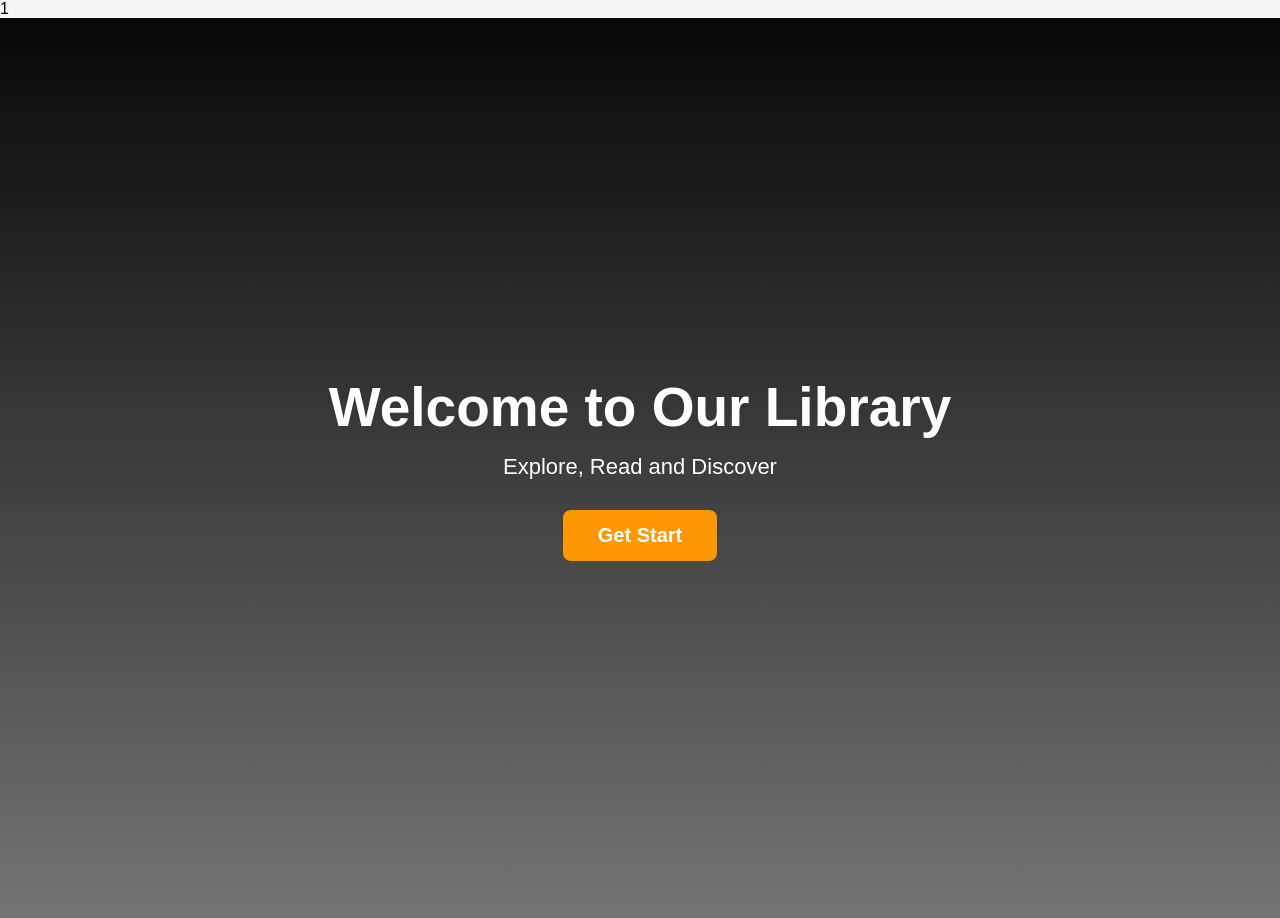
<file: index.html>
<!DOCTYPE html>
<html lang="en">
<head>
    <meta charset="UTF-8">
    <meta name="viewport" content="width=device-width, initial-scale=1.0">
<title>Library Home</title>
<link rel="stylesheet" href="style.css">
</head>
<body>

<!-- Home Page -->1
<div class="home-page">

    <!-- Overlay Content -->
    <div class="home-content">

        <h1>Welcome to Our Library</h1>

        <p>Explore, Read and Discover</p>

        <!-- Get Start Button -->
        <a href="login.html" class="get-start-btn">
            Get Start
        </a>

    </div>

</div>

</body>


</html>
</file>
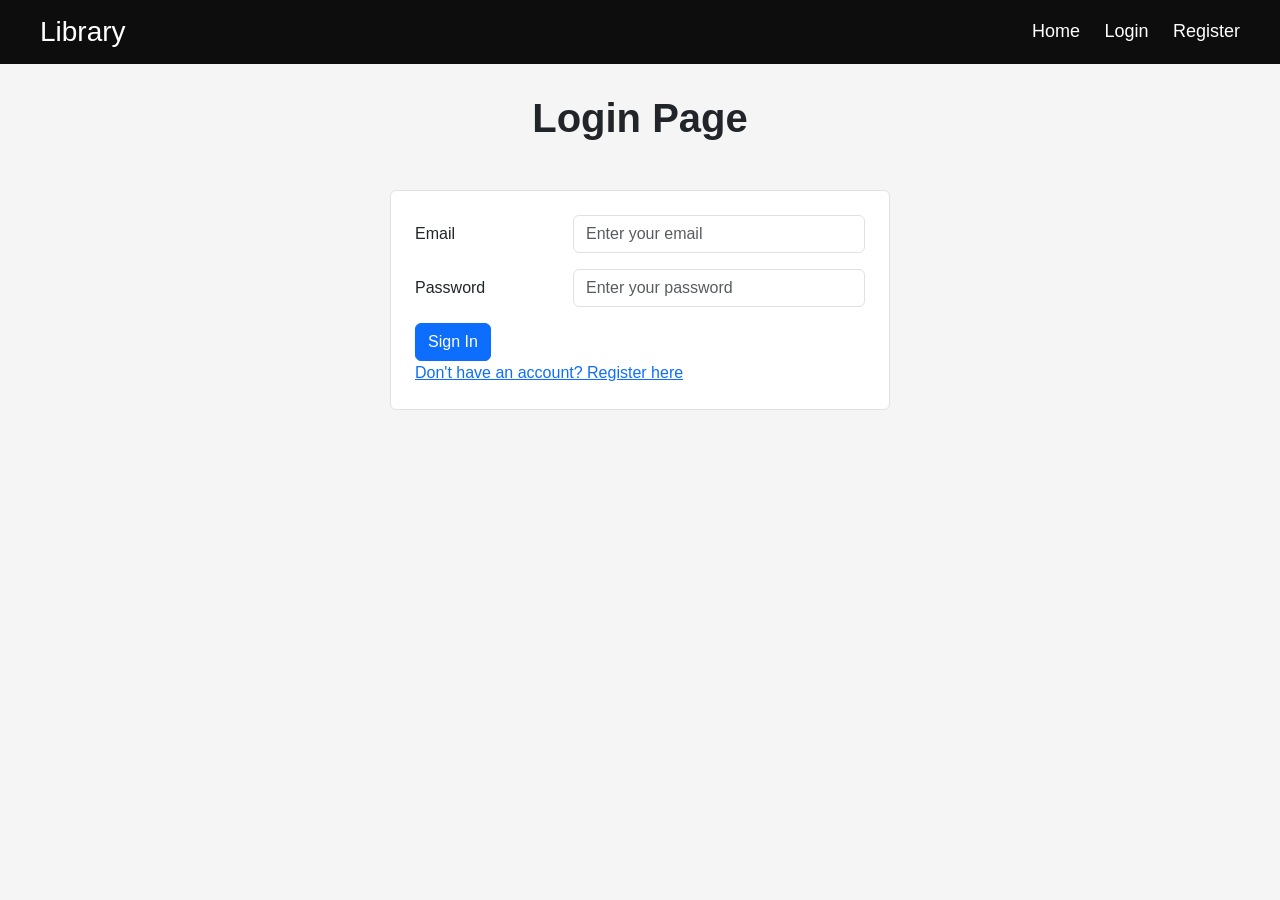
<file: login.html>
<!DOCTYPE html>
<html lang="en">
<head>
<meta charset="UTF-8">
<meta name="viewport" content="width=device-width, initial-scale=1.0">
<title>Login</title>

<!-- Bootstrap CSS -->
<link
    href="https://cdn.jsdelivr.net/npm/bootstrap@5.3.8/dist/css/bootstrap.min.css"
    rel="stylesheet">

<!-- Custom CSS -->
<link rel="stylesheet" href="style.css">
</head>
<body class="login-body">

<!-- Header -->
<header>

    <div class="logo">
        <h3>Library</h3>
    </div>

    <nav>
        <a href="index.html">Home</a>
        <a href="login.html">Login</a>
        <a href="register.html">Register</a>
    </nav>

</header>


<!-- Page Heading -->
<h1 class="fw-bold">Login Page</h1>


<!-- Login Form -->
<div class="container border rounded p-4 mt-5 login-container">

    <form onsubmit="loginUser(event)">

        <!-- Email -->
        <div class="row mb-3">

            <label for="inputEmail3"
                   class="col-sm-4 col-form-label">
                Email
            </label>

            <div class="col-sm-8">

                <input
                    type="email"
                    class="form-control"
                    id="inputEmail3"
                    placeholder="Enter your email"
                    required>

            </div>

        </div>


        <!-- Password -->
        <div class="row mb-3">

            <label for="inputPassword3"
                   class="col-sm-4 col-form-label">
                Password
            </label> 

            <div class="col-sm-8">

                <input
                    type="password"
                    class="form-control"
                    id="inputPassword3"
                    placeholder="Enter your password"
                    required>

            </div>

        </div>





        <!-- Sign In Button -->
        <button
            type="submit"
            class="btn btn-primary">
            Sign In
        </button><br>
        <a href="register.html">Don't have an account? Register here</a>

    </form>

</div>



<!-- Bootstrap JavaScript -->
<script
    src="https://cdn.jsdelivr.net/npm/bootstrap@5.3.8/dist/js/bootstrap.bundle.min.js">
</script>

<!-- Custom JavaScript -->
<script src="script.js"></script>

</body>
</html>
</file>
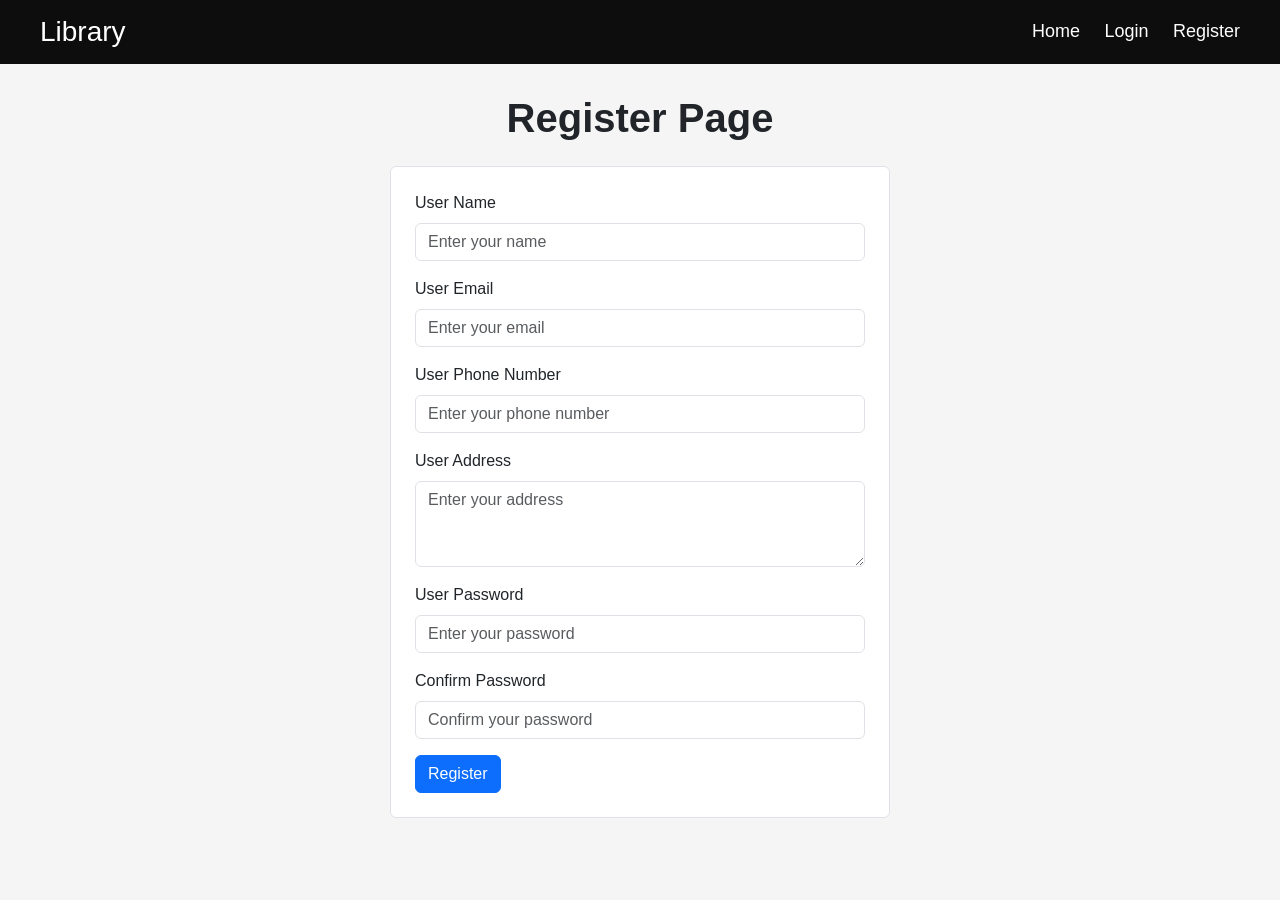
<file: register.html>
<!DOCTYPE html>
<html lang="en">
<head>
<meta charset="UTF-8">
<meta name="viewport" content="width=device-width, initial-scale=1.0">
<title>Register</title>

<!-- Font Awesome -->
<link
    rel="stylesheet"
    href="https://cdnjs.cloudflare.com/ajax/libs/font-awesome/6.7.2/css/all.min.css">

<!-- Bootstrap CSS -->
<link
    href="https://cdn.jsdelivr.net/npm/bootstrap@5.3.8/dist/css/bootstrap.min.css"
    rel="stylesheet">

<!-- Custom CSS -->
<link rel="stylesheet" href="style.css">


</head>
<body class="register-body">


<!-- Header -->
<header>

    <div class="logo">
        <h3>Library</h3>
    </div>

    <nav>
        <a href="index.html">Home</a>
        <a href="login.html">Login</a>
        <a href="register.html">Register</a>
    </nav>

</header>


<!-- Page Heading -->
<h1 class="fw-bold">Register Page</h1>


<!-- Register Form -->
<div class="container border rounded p-4 mt-4 register-container">

    <form onsubmit="registerUser(event)">

        <!-- User Name -->
        <div class="mb-3">

            <label
                for="userName"
                class="form-label">
                User Name
            </label>

            <input
                type="text"
                class="form-control"
                id="userName"
                placeholder="Enter your name"
                required>

        </div>


        <!-- Email -->
        <div class="mb-3">

            <label
                for="userEmail"
                class="form-label">
                User Email
            </label>

            <input
                type="email"
                class="form-control"
                id="userEmail"
                placeholder="Enter your email"
                required>

        </div>


        <!-- Phone Number -->
        <div class="mb-3">

            <label
                for="userPhone"
                class="form-label">
                User Phone Number
            </label>

            <input
                type="tel"
                class="form-control"
                id="userPhone"
                placeholder="Enter your phone number"
                required>

        </div>


        <!-- Address -->
        <div class="mb-3">

            <label
                for="userAddress"
                class="form-label">
                User Address
            </label>

            <textarea
                class="form-control"
                id="userAddress"
                rows="3"
                placeholder="Enter your address"
                required></textarea>

        </div>


        <!-- Password -->
        <div class="mb-3">

            <label
                for="userPassword"
                class="form-label">
                User Password
            </label>

            <input
                type="password"
                class="form-control"
                id="userPassword"
                placeholder="Enter your password"
                required>

        </div>


        <!-- Confirm Password -->
        <div class="mb-3">

            <label
                for="confirmPassword"
                class="form-label">
                Confirm Password
            </label>

            <input
                type="password"
                class="form-control"
                id="confirmPassword"
                placeholder="Confirm your password"
                required>

        </div>


        <!-- Submit Button -->
        <button
            type="submit"
            class="btn btn-primary">
            Register
        </button>

    </form>

</div>



<!-- Bootstrap JavaScript -->
<script
    src="https://cdn.jsdelivr.net/npm/bootstrap@5.3.8/dist/js/bootstrap.bundle.min.js">
</script>

<!-- Custom JavaScript -->
<script src="script.js"></script>

</body>
</html>
</file>
<file: style.css>
/* ==============================
COMMON CSS
================================ */

* {
    margin: 0;
    padding: 0;
    box-sizing: border-box;
    font-family: Arial, sans-serif;
}

body {
    min-height: 100vh;
    background: #f5f5f5;
}

/* ==============================
HOME PAGE
================================ */

.home-page {
    width: 100%;
    height: 100vh;
    background-image:
        linear-gradient(rgb(7, 7, 7),
            rgba(10, 10, 10, 0.55)),
        url("https://images.unsplash.com/photo-1507842217343-583bb7270b66?auto=format&fit=crop&w=1920&q=80");
    background-size: cover;
    background-position: center;
    background-repeat: no-repeat;
    display: flex;
    justify-content: center;
    align-items: center;
    text-align: center;
}

/* Home Content */

.home-content {
    color: white;
}

.home-content h1 {
    font-size: 55px;
    margin-bottom: 15px;
}

.home-content p {
    font-size: 22px;
    margin-bottom: 30px;
}

/* Get Start Button */

.get-start-btn {
    display: inline-block;
    padding: 14px 35px;
    background: #ff9800;
    color: white;
    text-decoration: none;
    border-radius: 8px;
    font-size: 20px;
    font-weight: bold;
    transition: 0.3s;
}

.get-start-btn:hover {
    background: #e68900;
    transform: scale(1.05);
}

/* ==============================
HEADER
================================ */

header {
    display: flex;
    justify-content: space-between;
    align-items: center;
    background: #0e0d0d;
    color: white;
    padding: 15px 40px;
}

.logo h3 {
    margin: 0;
    color: white;
}

/* Navigation */

nav a {
    color: white;
    text-decoration: none;
    margin-left: 20px;
    font-size: 18px;
    transition: 0.3s;
}

nav a:hover {
    color: #ffc107;
}

/* ==============================
PAGE HEADING
================================ */

body>h1 {
    text-align: center;
    margin-top: 30px;
}

/* ==============================
LOGIN FORM
================================ */

.login-container {
    max-width: 500px;
    background-color: white;
}

/* ==============================
REGISTER FORM
================================ */

.register-container {
    max-width: 500px;
    background-color: white;
}

/* ==============================
RESPONSIVE DESIGN
================================ */

@media (max-width: 768px) {

    header {
        flex-direction: column;
        gap: 15px;
        text-align: center;
    }

    nav a {
        display: inline-block;
        margin: 5px 10px;
    }

    .home-content h1 {
        font-size: 36px;
    }

    .home-content p {
        font-size: 18px;
    }

    .get-start-btn {
        font-size: 18px;
        padding: 12px 25px;
    }

}

.login-body {
    background-image: url("https://img.magnific.com/premium-photo/blur-background-majestic-library-corridor-with-wooden-bookshelves-spate_31965-525127.jpg?semt=ais_hybrid&w=740&q=80");
    background-size: cover;
    background-position: center;
    background-repeat: no-repeat;
    min-height: 100vh;
}

.register-body {
    background-image: url("https://img.magnific.com/premium-photo/blur-background-majestic-library-corridor-with-wooden-bookshelves-spate_31965-525127.jpg?semt=ais_hybrid&w=740&q=80");
    background-size: cover;
    background-position: center;
    background-repeat: no-repeat;
    min-height: 100vh;
}

/* ==============================
   SIMPLE DASHBOARD STYLES
================================ */

.dashboard-simple-body {
    background-color: #f4f6f9;
    color: #212529;
    min-height: 100vh;
    font-family: Arial, sans-serif;
}

/* Simple Navigation Header */
.simple-header {
    background: #111827;
    color: white;
    padding: 14px 28px;
    display: flex;
    justify-content: space-between;
    align-items: center;
    flex-wrap: wrap;
    gap: 15px;
    box-shadow: 0 2px 10px rgba(0, 0, 0, 0.15);
}

.simple-header .logo h3 {
    margin: 0;
    color: white;
    font-size: 22px;
    display: flex;
    align-items: center;
    gap: 10px;
}

.simple-header .logo h3 i {
    color: #ff9800;
}

/* Navigation Links */
.simple-nav {
    display: flex;
    align-items: center;
    flex-wrap: wrap;
    gap: 6px;
}

.simple-nav .nav-item {
    color: #d1d5db;
    text-decoration: none;
    padding: 8px 14px;
    border-radius: 6px;
    font-size: 14px;
    font-weight: 500;
    transition: all 0.2s ease;
    display: inline-flex;
    align-items: center;
    gap: 6px;
}

.simple-nav .nav-item:hover {
    color: #ffc107;
    background: rgba(255, 255, 255, 0.08);
}

.simple-nav .nav-item.active {
    background: #ff9800;
    color: white;
    font-weight: bold;
}

.simple-nav .logout-btn {
    border: 1px solid #ef4444;
    color: #fca5a5;
    margin-left: 8px;
}

.simple-nav .logout-btn:hover {
    background: #ef4444;
    color: white;
}

/* Welcome Card */
.welcome-card {
    background: white;
    border-left: 5px solid #ff9800;
}

.text-primary-custom {
    color: #d97706;
}

/* Summary Cards */
.summary-card {
    background: white;
    border-radius: 8px;
    transition: transform 0.2s ease, box-shadow 0.2s ease;
}

.summary-card:hover {
    transform: translateY(-3px);
    box-shadow: 0 8px 20px rgba(0, 0, 0, 0.08) !important;
}

.summary-card .card-icon {
    opacity: 0.85;
}

/* Content Sections */
.content-section {
    animation: fadeIn 0.25s ease-in-out;
}

@keyframes fadeIn {
    from {
        opacity: 0;
        transform: translateY(4px);
    }

    to {
        opacity: 1;
        transform: translateY(0);
    }
}

/* Responsive Design */
@media (max-width: 992px) {
    .simple-header {
        flex-direction: column;
        align-items: flex-start;
        padding: 16px 20px;
    }

    .simple-nav {
        width: 100%;
        justify-content: flex-start;
    }
}

/* =========================================================
   BOOK IMAGES, BADGES & CARDS STYLES
   ========================================================= */

/* Category Badges */
.badge-category {
    display: inline-block;
    font-size: 11px;
    font-weight: 600;
    padding: 3px 8px;
    border-radius: 4px;
    letter-spacing: 0.2px;
}

.badge-cs { background: #e0f2fe; color: #0284c7; }
.badge-software { background: #f3e8ff; color: #7e22ce; }
.badge-ai { background: #fae8ff; color: #a21caf; }
.badge-fiction { background: #fef3c7; color: #b45309; }
.badge-science { background: #e0e7ff; color: #4338ca; }
.badge-history { background: #ffedd5; color: #c2410c; }
.badge-psychology { background: #dcfce7; color: #15803d; }
.badge-business { background: #fee2e2; color: #b91c1c; }
.badge-self { background: #ccfbf1; color: #0f766e; }
.badge-default { background: #f1f5f9; color: #475569; }

/* Table View Book Styles */
.book-table-thumb-wrapper {
    width: 44px;
    height: 60px;
    border-radius: 4px;
    overflow: hidden;
    display: flex;
    align-items: center;
    justify-content: center;
    margin: 0 auto;
    box-shadow: 0 2px 6px rgba(0, 0, 0, 0.15);
    background: #e2e8f0;
}

.book-table-thumb {
    width: 100%;
    height: 100%;
    object-fit: cover;
    transition: transform 0.2s ease;
}

.book-table-thumb:hover {
    transform: scale(1.18);
}

.book-table-thumb-placeholder {
    width: 100%;
    height: 100%;
    display: flex;
    align-items: center;
    justify-content: center;
    color: white;
    font-size: 16px;
}

.book-title-cell {
    font-weight: 600;
    color: #1e293b;
    line-height: 1.3;
}

.book-isbn-cell {
    font-size: 12px;
    color: #64748b;
    margin-top: 3px;
}

/* Book Metric Chips */
.book-metric-chip {
    background: white;
    padding: 14px 18px;
    border-radius: 8px;
    border: 1px solid #e2e8f0;
    display: flex;
    align-items: center;
    gap: 14px;
    box-shadow: 0 2px 4px rgba(0, 0, 0, 0.02);
}

.book-metric-chip i {
    font-size: 26px;
}

/* Book Grid Cards View */
.book-grid {
    display: grid;
    grid-template-columns: repeat(auto-fill, minmax(260px, 1fr));
    gap: 22px;
    margin-top: 10px;
}

.book-grid-card {
    background: white;
    border-radius: 12px;
    overflow: hidden;
    box-shadow: 0 4px 15px rgba(0, 0, 0, 0.06);
    transition: transform 0.25s ease, box-shadow 0.25s ease;
    border: 1px solid #e2e8f0;
    display: flex;
    flex-direction: column;
}

.book-grid-card:hover {
    transform: translateY(-5px);
    box-shadow: 0 12px 28px rgba(0, 0, 0, 0.12);
}

.book-card-header {
    height: 220px;
    position: relative;
    overflow: hidden;
    display: flex;
    align-items: center;
    justify-content: center;
    background: #0f172a;
}

.book-card-cover-img {
    width: 100%;
    height: 100%;
    object-fit: cover;
    transition: transform 0.35s ease;
}

.book-grid-card:hover .book-card-cover-img {
    transform: scale(1.08);
}

.book-card-placeholder-fallback {
    width: 100%;
    height: 100%;
    display: flex;
    align-items: center;
    justify-content: center;
}

.book-card-placeholder-fallback .book-icon {
    font-size: 54px;
    color: rgba(255, 255, 255, 0.85);
}

.book-status-pill {
    position: absolute;
    top: 12px;
    right: 12px;
    z-index: 2;
    font-size: 11px;
    padding: 4px 10px;
    border-radius: 20px;
    box-shadow: 0 2px 6px rgba(0, 0, 0, 0.35);
}

.book-card-body {
    padding: 16px;
    flex-grow: 1;
    display: flex;
    flex-direction: column;
}

.book-card-title {
    font-size: 15px;
    font-weight: 700;
    color: #0f172a;
    margin-bottom: 4px;
    line-height: 1.35;
    display: -webkit-box;
    -webkit-line-clamp: 2;
    -webkit-box-orient: vertical;
    overflow: hidden;
}

.book-card-author {
    font-size: 13px;
    color: #64748b;
    margin-bottom: 12px;
}

.book-meta-list {
    margin-top: auto;
    border-top: 1px solid #f1f5f9;
    padding-top: 10px;
    font-size: 12px;
    display: flex;
    flex-direction: column;
    gap: 4px;
}

.book-meta-item {
    display: flex;
    justify-content: space-between;
    align-items: center;
    color: #64748b;
}

.book-card-footer {
    padding: 12px 16px;
    background: #f8fafc;
    border-top: 1px solid #e2e8f0;
    display: flex;
    justify-content: space-between;
    align-items: center;
}

/* Book Details Modal Styles */
.book-detail-banner {
    background: linear-gradient(135deg, #0f172a 0%, #1e293b 100%);
    color: white;
    padding: 20px;
    border-radius: 10px;
    margin-bottom: 20px;
}

.book-detail-cover-box {
    width: 95px;
    height: 135px;
    flex-shrink: 0;
    border-radius: 6px;
    overflow: hidden;
    box-shadow: 0 6px 16px rgba(0, 0, 0, 0.35);
    border: 2px solid rgba(255, 255, 255, 0.25);
    background: rgba(255, 255, 255, 0.05);
    display: flex;
    align-items: center;
    justify-content: center;
}

.book-detail-cover-img {
    width: 100%;
    height: 100%;
    object-fit: cover;
}

.book-big-icon {
    font-size: 38px;
    color: #ff9800;
    width: 100%;
    height: 100%;
    display: flex;
    align-items: center;
    justify-content: center;
}

/* Image Upload & Preview Container in Modals */
.image-preview-container {
    width: 85px;
    height: 115px;
    border: 2px dashed #94a3b8;
    border-radius: 8px;
    background: #f8fafc;
    display: flex;
    align-items: center;
    justify-content: center;
    overflow: hidden;
    margin: 0 auto;
    box-shadow: inset 0 2px 4px rgba(0, 0, 0, 0.04);
}

.book-form-preview-img {
    width: 100%;
    height: 100%;
    object-fit: cover;
}

.book-form-preview-placeholder {
    text-align: center;
    padding: 6px;
    display: flex;
    flex-direction: column;
    align-items: center;
    justify-content: center;
    height: 100%;
}

.empty-state-box {
    text-align: center;
    padding: 40px 20px;
    color: #64748b;
}

.empty-state-box i {
    font-size: 48px;
    color: #cbd5e1;
    margin-bottom: 16px;
}
</file>
